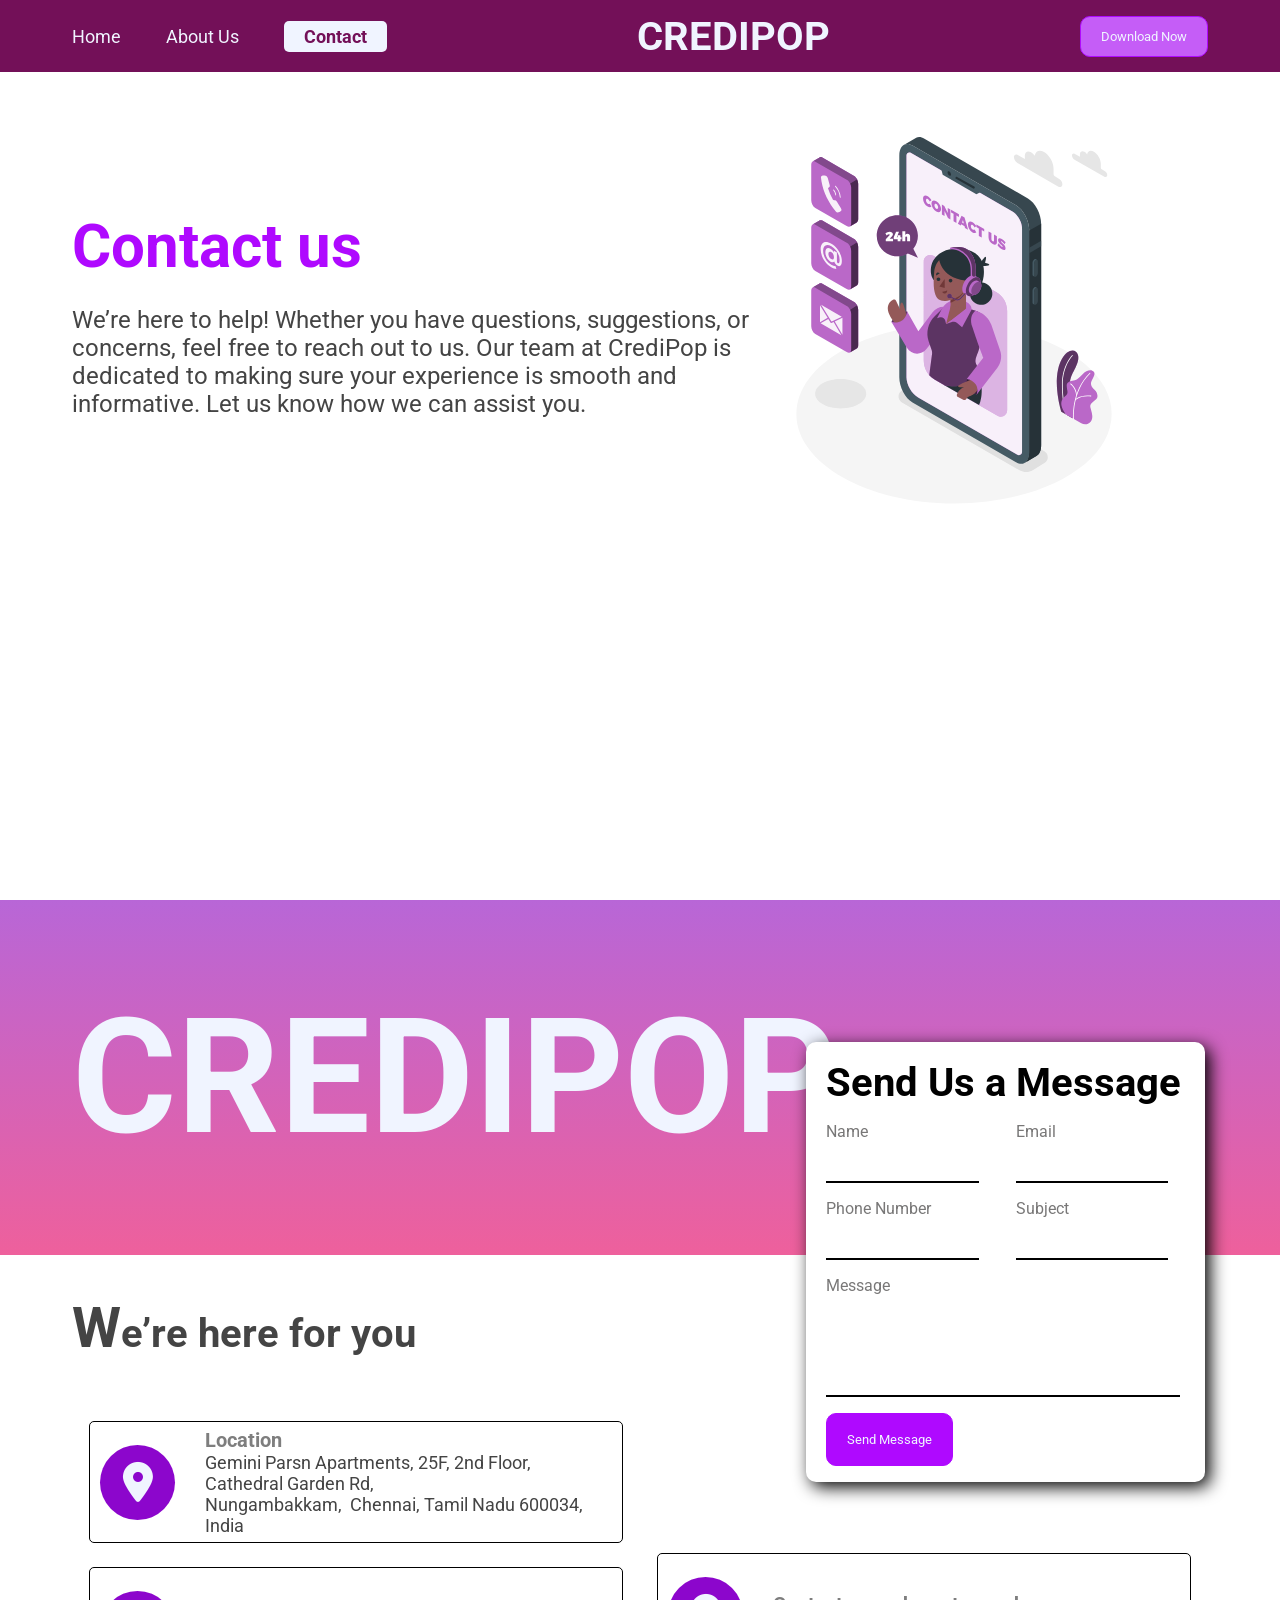
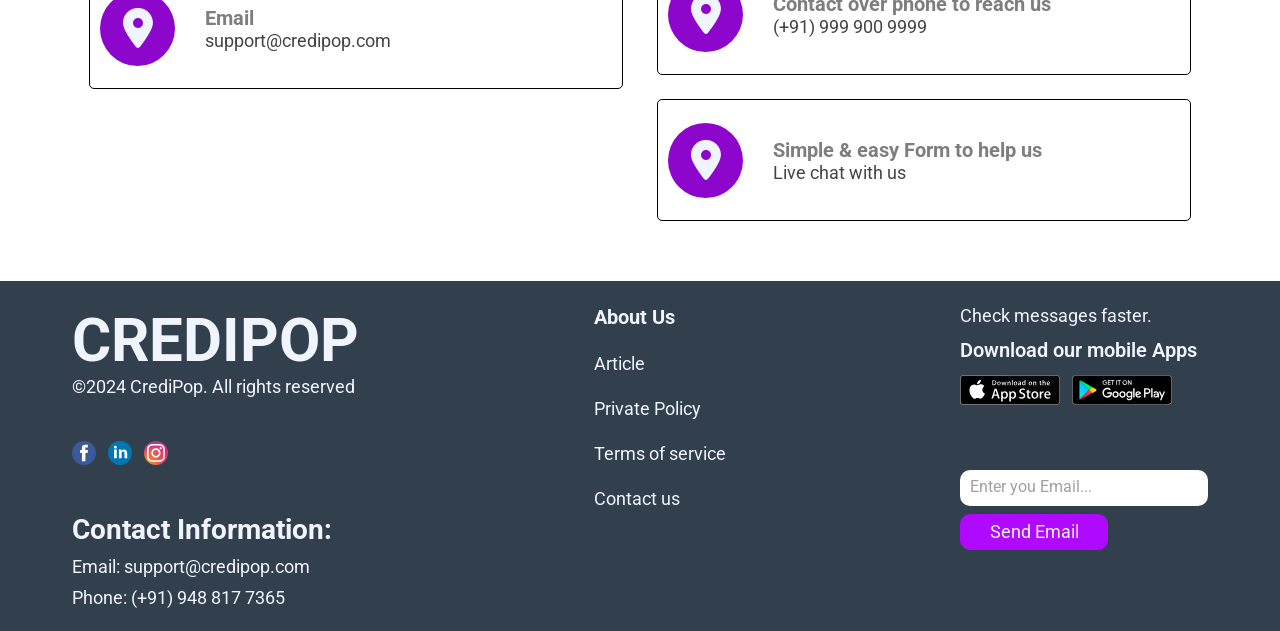
<file: contact-us.html>
<!DOCTYPE html>
<html lang="en">

<head>
    <meta charset="UTF-8">
    <meta name="viewport" content="width=device-width, initial-scale=1.0">
    <title>Credipop/contact</title>
    <link rel="shortcut icon" href="favicon.ico" type="image/x-icon">
    <link rel="stylesheet" href="https://cdnjs.cloudflare.com/ajax/libs/font-awesome/6.6.0/css/all.min.css"
        integrity="sha512-Kc323vGBEqzTmouAECnVceyQqyqdsSiqLQISBL29aUW4U/M7pSPA/gEUZQqv1cwx4OnYxTxve5UMg5GT6L4JJg=="
        crossorigin="anonymous" referrerpolicy="no-referrer" />
    <link rel="stylesheet" href="./css/style.css">
    <link rel="stylesheet" href="./css/contact.css">
</head>

<body>
    <section class="main-body">
        <!-- HEADER -->
        <header class="head gradient-color">

            <nav class="pri-nav-color">
                <div class="wrapper">
                    <input type="checkbox" name="text" id="bur">
                    <label for="bur"><i class="fa-solid fa-bars"></i></label>
                    <ul>
                        <li><a href="./index.html" class="fs-20 text-color-w" text-color-w
                                class="click"><span>Home</span></a></li>
                        <li><a href="./about.html" class="fs-20 text-color-w">About Us</a></li>
                        <li><a href="./contact-us.html" class="fs-20 text-color-w click">Contact</a></li>
                    </ul>
                    <div class="logo">
                        <h1 class="fs-40 text-color-w">CREDIPOP</h1>
                    </div>
                    <div class="button-container">
                        <button type="submit" class="button-nav sec-bg-color">Download Now</button>
                    </div>
                </div>
            </nav>
            <!-- banner-one -->
            <div class=" contact-banner-one">
                <div class="wrapper">
                    <div class="contact-content">
                        <h1 class="co-fs-60 pri-text-color">
                            Contact us </h1>
                        <p class="co-fs-24 text-color-b">We’re here to help! Whether you have questions, suggestions, or
                            concerns, feel free to reach out to us. Our team at CrediPop is dedicated to making sure
                            your experience is smooth and informative. Let us know how we can assist you.</p>
                    </div>
                    <div class="contact-banner-image">
                        <img src="./images/contact-banner.svg" alt="banner-image">
                    </div>
                </div>
            </div>
        </header>

        <!-- banner-emptyy -->
        <div class="credipop-empty">
            <div class="wrapper">
                <h1 class="co-fs-160 text-color-w">CREDIPOP</h1>
            
            <!-- we are here for you -->
            <div class="contact-actions">
                <form class="contact-form">
                    <h1 class="fs-40">Send Us a Message</h1>
                    <!-- action-one -->
                    <div class="action-one">
                        <!-- name -->
                        <div class="action-name">
                            <label for="name" class="fs-16 placeholder-cl "> Name</label>
                            <input type="text" id="name" required>
                        </div>
                        <!-- email -->
                        <div class="action-name">
                            <label for="mail" class="fs-16 placeholder-cl "> Email</label>
                            <input type="email" id="mail" required>
                        </div>
                    </div>
                    <!-- acitio-two -->
                    <div class="action-one">
                        <!-- phone -->
                        <div class="action-name">
                            <label for="phone" class="fs-16 placeholder-cl "> Phone Number</label>
                            <input type="tel" id="phone" required>
                        </div>
                        <!-- subject -->
                        <div class="action-name">
                            <label for="subject" class="fs-16 placeholder-cl "> Subject</label>
                            <input type="text" id="subject" required>
                        </div>
                    </div>
                    <div class="action-one">
                        <!-- message -->
                        <div class="action-name">
                            <label for="subject" class="fs-16 placeholder-cl "> Message</label>
                            <input type="text" id="subject" class="text-feild" required>
                        </div>
                    </div>
                    <div><input type="submit" name="submit" value="Send Message" class="button pri-bg-color"></div>
                </form>
            </div>
        </div>
        </div>
            
            <!-- main-container -->
            <div class="about-container ">
             
                <div class="wrapper">
                    <div>
                        <h1 class=" fs-40 text-color-b"><span class="fs-56">W</span>e’re here for you</h1>
                    </div>
                    <div class="actions">
                        <!-- one -->
                        <div class="action-one">
                            <div class="one">
                                <div class="one-icon">
                                    <i class="fa-solid fa-location-dot text-color-w fs-40"></i>
                                </div>
                                <div class="one-content">
                                    <a href="https://www.google.com/maps/place/Periyakulam,+Tamil+Nadu+625601/@10.1234498,77.5384639,14.71z/data=!4m15!1m8!3m7!1s0x3b0769fa08199abb:0xe7649f571df4b3c8!2sPeriyakulam,+Tamil+Nadu+625601!3b1!8m2!3d10.1238778!4d77.5474707!16zL20vMGY1Xzd0!3m5!1s0x3b0769fa08199abb:0xe7649f571df4b3c8!8m2!3d10.1238778!4d77.5474707!16zL20vMGY1Xzd0?entry=ttu&g_ep=EgoyMDI0MDkyNS4wIKXMDSoASAFQAw%3D%3D" target="_blank">
                                        <h1 class="fs-24 fade-color">
                                            Location
                                        </h1>
                                        <p class="fs-20 text-color-b">Gemini Parsn Apartments, 25F, 2nd Floor, Cathedral Garden
                                            Rd, Nungambakkam,  Chennai, Tamil Nadu 600034, India</p>
                                    </a>
                                </div>
                            </div>
                            <div class="one">
                                <div class="one-icon">
                                    <i class="fa-solid fa-location-dot text-color-w fs-40"></i>
                                </div>
                                <div class="one-content">
                                    <a href="mailto:velk878@gmail.com" target="_blank">
                                        <h1 class="fs-24 fade-color">
                                            Email
                                        </h1>
                                        <p class="fs-20 text-color-b">support@credipop.com</p>
                                    </a>
                                </div>
                            </div>
                        </div>
                        <!-- two -->
                        <div class="action-one action-two">
                            <div class="one">
                                <div class="one-icon">
                                    <i class="fa-solid fa-location-dot text-color-w fs-40"></i>
                                </div>
                                <div class="one-content">
                                    <a href="tel:8248525702">
                                        <h1 class="fs-24 fade-color">
                                            Contact over phone to reach us
                                        </h1>
                                        <p class="fs-20 text-color-b">(+91) 999 900 9999</p>
                                    </a>
                                </div>
                            </div>
                            <div class="one">
                                <div class="one-icon">
                                    <i class="fa-solid fa-location-dot text-color-w fs-40"></i>
                                </div>
                                <div class="one-content">
                                    <a href="https://wa.me/8248525702" target="_blank">
                                        <h1 class="fs-24 fade-color">
                                            Simple & easy Form to help us
                                        </h1>
                                        <p class="fs-20 text-color-b">Live chat with us </p>
                                    </a>
                                </div>
                            </div>
                        </div>
                    </div>
                </div> 
                </div> 

            <!-- FOOTER -->
            <footer class="footer-bg-color">
                <div class="wrapper">
                    <!-- copy-rigts-section -->
                    <div class="content-one">
                        <div>
                            <h1 class="fs-60 text-color-w">CREDIPOP</h1>
                            <P class="fs-18 text-color-w">&#169;2024 CrediPop. All rights reserved</P>
                        </div>
                        <!-- social media -icons -->
                        <div class="social-media">
                            <a href="https://www.facebook.com/" target="_blank"><img src="./icons/facebook.svg"
                                    alt="facebook"></a><a href="https://www.linkedin.com/help/linkedin/answer/a1341667"
                                target="_blank"><img src="./icons/linkedin.svg" alt="linkedin"></a><a
                                href="https://apps.apple.com/us/app/instagram/id389801252" target="_blank"><img
                                    src="./icons/insta (2).svg" alt="instagram"></a>
                        </div>
                        <!-- contact-information-section -->
                        <div class="contact-info">
                            <div>
                                <h1 class="fs-30 text-color-w">Contact Information:</h1>
                            </div>
                            <a href="mailto:supportcredipop@gmail.com">
                                <p class="fs-20 text-color-w">Email: support@credipop.com</p>
                            </a>
                            <a href="tel:9488177365">
                                <p class="fs-20 text-color-w">Phone: (+91) 948 817 7365</p>
                            </a>
                        </div>

                    </div>
                    <!-- about us -section -->
                    <div class="content-two">
                        <h1 class="fs-24 text-color-w">About Us</h1>
                        <p class="fs-20 text-color-w">Article</p>
                        <p class="fs-20 text-color-w">Private Policy</p>
                        <p class="fs-20 text-color-w">Terms of service</p>
                        <p class="fs-20 text-color-w">Contact us</p>
                    </div>

                    <!-- play store section -->
                    <div class="content-three">
                        <!-- download -atc -->
                        <div class="download-section">
                            <h2 class="fs-18 fw-regular text-color-w">Check messages faster. </h2>
                            <h1 class="fs-24 fw-bold text-color-w">Download our mobile Apps</h1>
                            <div class="play">
                                <a href="https://www.apple.com/in/shop/buy-mac" target="_blank"><img
                                        src="./icons/apple.svg" alt="applestore"></a>
                                <a href="https://play.google.com/store/games?hl=en" target="_blank"><img
                                        src="./icons/playstore.svg" alt="playstore"></a>
                            </div>
                        </div>
                        <!-- email-section -->
                        <div class="email-section">
                            <input type="text" name="email" id="email" placeholder="Enter you Email..." required>
                            <button class="pri-bg-color fs-20 fw-400 ">Send Email</button>
                            <!-- <input type="submit" value="sent Email" class="pri-bg-color fs-20 fw-400 button" > -->
                        </div>

                    </div>
                </div>

            </footer>
    </section>


</body>

</html>
</file>
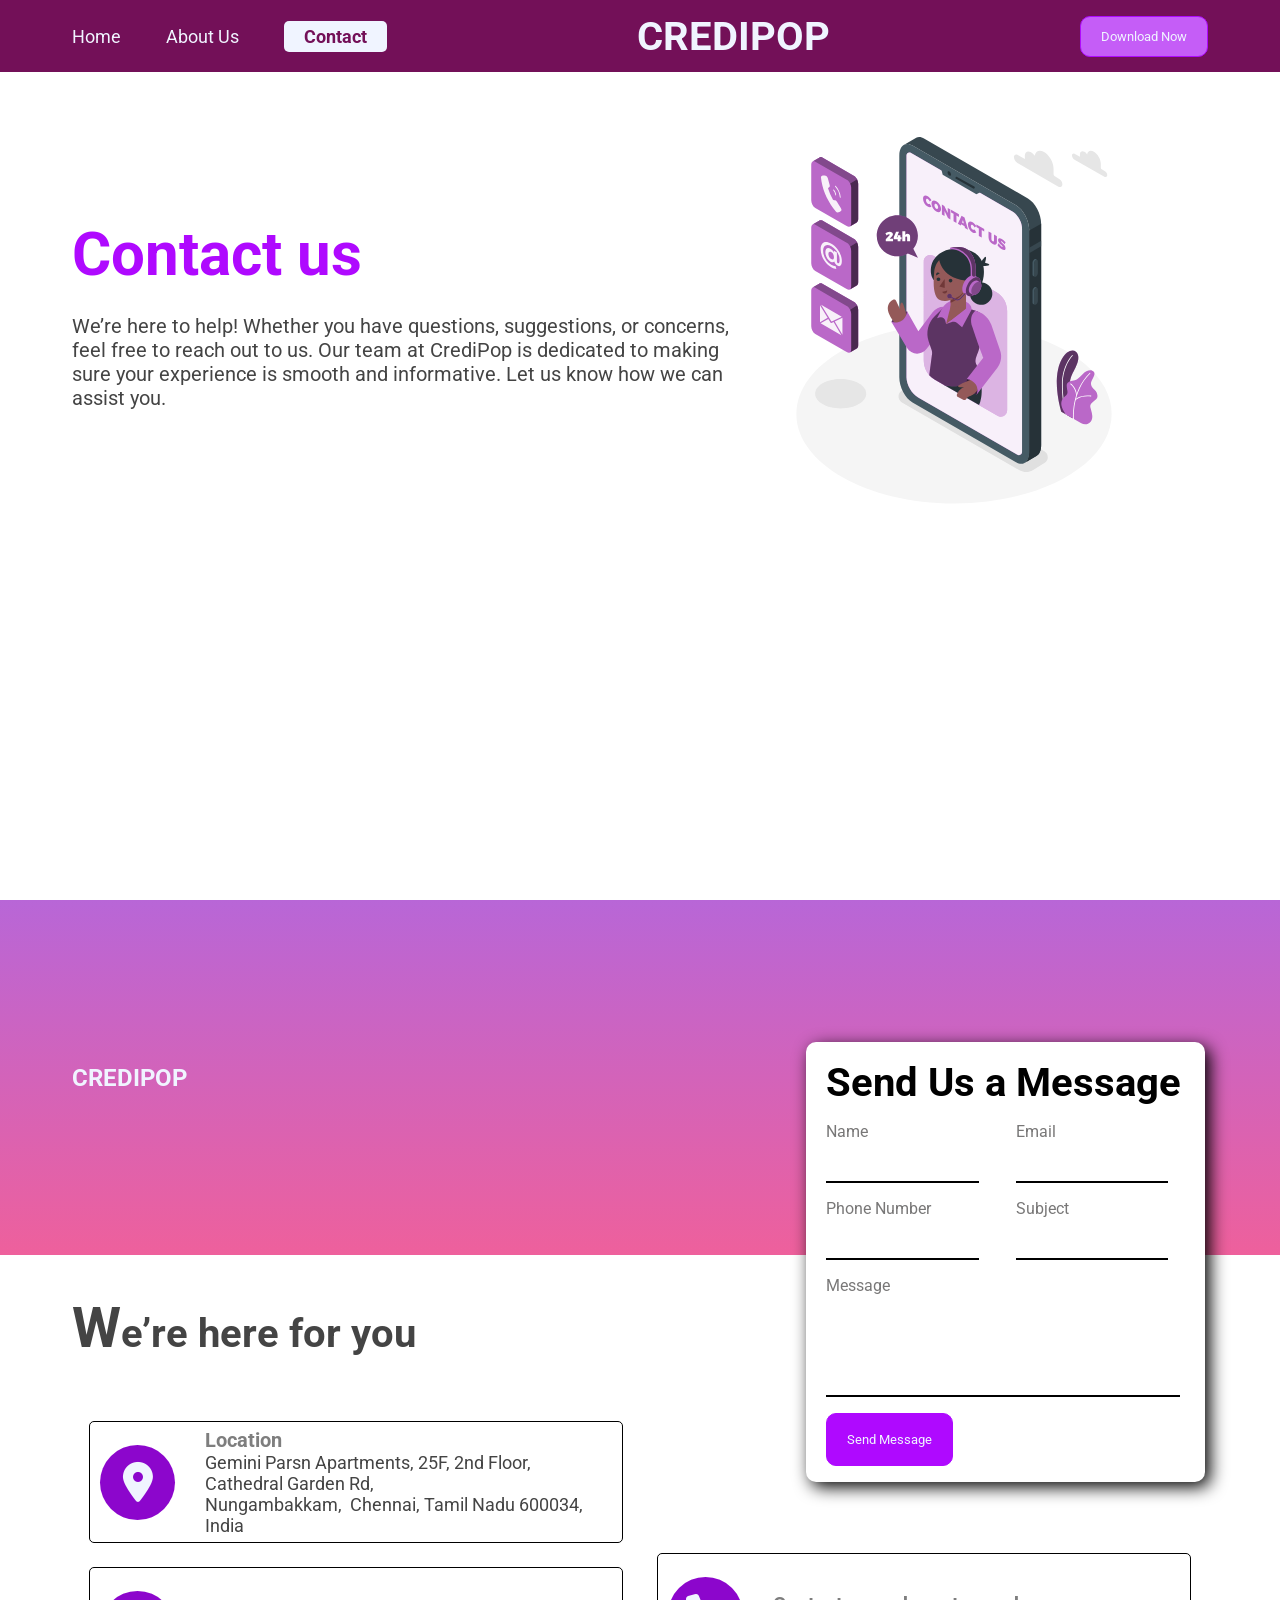
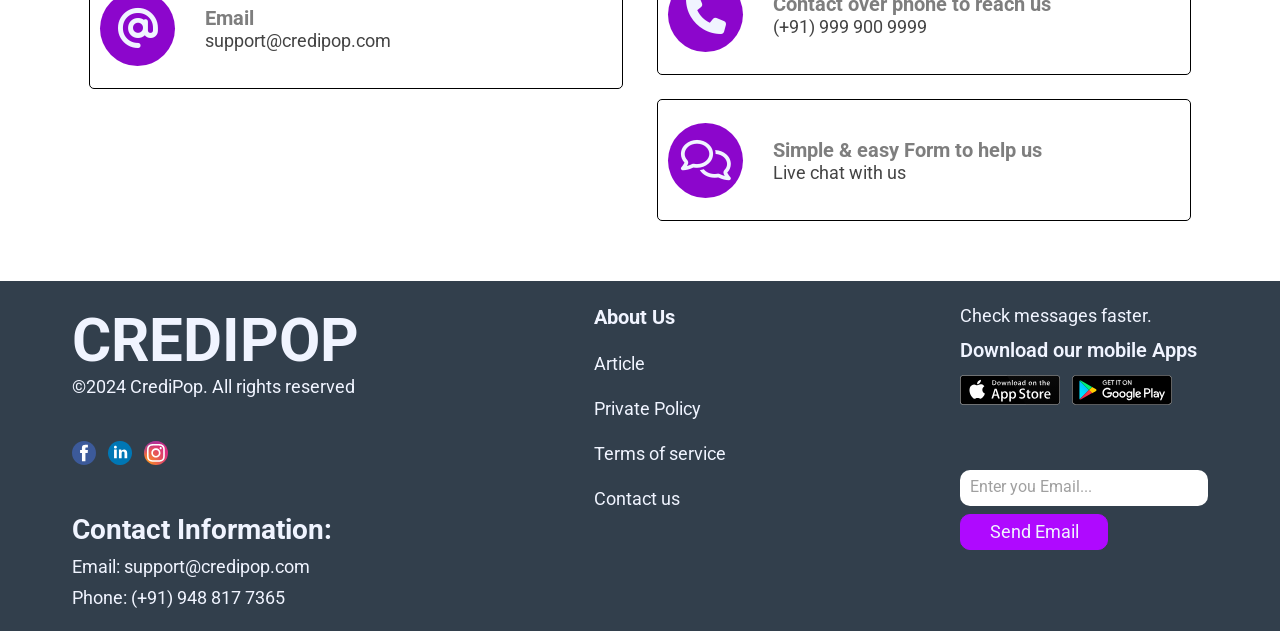
<file: Contactus.html>
<!DOCTYPE html>
<html lang="en">

<head>
    <meta charset="UTF-8">
    <meta name="viewport" content="width=device-width, initial-scale=1.0">
    <title>Credipop/contact</title>
    <link rel="shortcut icon" href="favicon.ico" type="image/x-icon">
    <link rel="stylesheet" href="https://cdnjs.cloudflare.com/ajax/libs/font-awesome/6.6.0/css/all.min.css"
        integrity="sha512-Kc323vGBEqzTmouAECnVceyQqyqdsSiqLQISBL29aUW4U/M7pSPA/gEUZQqv1cwx4OnYxTxve5UMg5GT6L4JJg=="
        crossorigin="anonymous" referrerpolicy="no-referrer" />
        <link rel="shortcut icon" href="../Credipop-2/images/credipop logo-01.svg" type="image/x-icon">
    <link rel="stylesheet" href="./css/style.css">
    <link rel="stylesheet" href="./css/contact.css">
</head>

<body>
    <section class="main-body">
        <!-- HEADER -->
        <header class="head gradient-color">

            <nav  class="pri-nav-color">
                <div class="wrapper">
                    <input type="checkbox" name="" id="bur">
                    <label for="bur"><i class="fa-solid fa-bars"></i></label>
                    <ul>
                        <li><a href="./index.html" class="fs-20 text-color-w "><span>Home</span></a></li>
                        <li><a href="../Credipop-2/About.html" class="fs-20 text-color-w ">About Us</a></li>
                        <li><a href="../Credipop-2/Contactus.html" class="fs-20 text-color-w click">Contact</a></li>
                    </ul>
                    <div class="logo">
                        <h1 class="fs-40 text-color-w" >CREDIPOP</h1>
                    </div>
                    <div class="button-container">
                        <button type="submit" class="button-nav sec-bg-color">Download Now</button>
                    </div>
                </div>
        </nav>
            <!-- banner-one -->
            <div class=" contact-banner-one">
                <div class="wrapper">
                    <div class="contact-content">
                        <h1 class="fs-60 pri-text-color">
                            Contact us </h1>
                        <p class="fs-24 text-color-b">We’re here to help! Whether you have questions, suggestions, or
                            concerns, feel free to reach out to us. Our team at CrediPop is dedicated to making sure
                            your experience is smooth and informative. Let us know how we can assist you.</p>
                    </div>
                    <div class="contact-banner-image">
                        <img src="./images/contact-banner.svg" alt="banner-image">
                    </div>
                </div>
            </div>
        </header>

        <!-- banner-emptyy -->
        <div class="credipop-empty">
            <div class="wrapper">
                <h1 class="co-fs-150 text-color-w">CREDIPOP</h1>
               
            
            <!-- we are here for you -->
            <div class="contact-actions">
                <form class="contact-form">
                    <h1 class="fs-40">Send Us a Message</h1>
                    <!-- action-one -->
                    <div class="action-one">
                        <!-- name -->
                        <div class="action-name">
                            <label for="name" class="fs-16 placeholder-cl "> Name</label>
                            <input type="text" id="name" required>
                        </div>
                        <!-- email -->
                        <div class="action-name">
                            <label for="mail" class="fs-16 placeholder-cl "> Email</label>
                            <input type="email" id="mail" required>
                        </div>
                    </div>
                    <!-- acitio-two -->
                    <div class="action-one">
                        <!-- phone -->
                        <div class="action-name">
                            <label for="phone" class="fs-16 placeholder-cl "> Phone Number</label>
                            <input type="tel" id="phone" required>
                        </div>
                        <!-- subject -->
                        <div class="action-name">
                            <label for="subject" class="fs-16 placeholder-cl "> Subject</label>
                            <input type="text" id="subject" required>
                        </div>
                    </div>
                    <div class="action-one">
                        <!-- message -->
                        <div class="action-name">
                            <label for="subject" class="fs-16 placeholder-cl "> Message</label>
                            <input type="text" id="subject" class="text-feild" required>
                        </div>
                    </div>
                    <input type="submit" name="submit" value="Send Message" class="button pri-bg-color">
                </form>
            </div>
        </div>
        </div>
            
            <!-- main-container -->
            <div class="about-container ">
             
                <div class="wrapper">
                    <div>
                        <h1 class=" fs-40 text-color-b"><span class="fs-56">W</span>e’re here for you</h1>
                    </div>
                    <div class="actions">
                        <!-- one -->
                        <div class="action-one">
                            <div class="one">
                                <div class="one-icon">
                                    <i class="fa-solid fa-location-dot text-color-w fs-40"></i>
                                </div>
                                <div class="one-content">
                                    <a href="https://www.google.com/maps/place/Periyakulam,+Tamil+Nadu+625601/@10.1234498,77.5384639,14.71z/data=!4m15!1m8!3m7!1s0x3b0769fa08199abb:0xe7649f571df4b3c8!2sPeriyakulam,+Tamil+Nadu+625601!3b1!8m2!3d10.1238778!4d77.5474707!16zL20vMGY1Xzd0!3m5!1s0x3b0769fa08199abb:0xe7649f571df4b3c8!8m2!3d10.1238778!4d77.5474707!16zL20vMGY1Xzd0?entry=ttu&g_ep=EgoyMDI0MDkyNS4wIKXMDSoASAFQAw%3D%3D" target="_blank">
                                        <h1 class="fs-24 fade-color">
                                            Location
                                        </h1>
                                        <p class="fs-20 text-color-b">Gemini Parsn Apartments, 25F, 2nd Floor, Cathedral Garden
                                            Rd, Nungambakkam,  Chennai, Tamil Nadu 600034, India</p>
                                    </a>
                                </div>
                            </div>
                            <div class="one">
                                <div class="one-icon">
                                    <i class="fa-solid fa-at text-color-w fs-40"></i>
                                </div>
                                <div class="one-content">
                                    <a href="mailto:velk878@gmail.com" target="_blank">
                                        <h1 class="fs-24 fade-color">
                                            Email
                                        </h1>
                                        <p class="fs-20 text-color-b">support@credipop.com</p>
                                    </a>
                                </div>
                            </div>
                        </div>
                        <!-- two -->
                        <div class="action-one action-two">
                            <div class="one">
                                <div class="one-icon">
                                    <i class="fa-solid fa-phone text-color-w fs-40 "></i>
                                </div>
                                <div class="one-content">
                                    <a href="tel:8248525702">
                                        <h1 class="fs-24 fade-color">
                                            Contact over phone to reach us
                                        </h1>
                                        <p class="fs-20 text-color-b">(+91) 999 900 9999</p>
                                    </a>
                                </div>
                            </div>
                            <div class="one">
                                <div class="one-icon">
                                    <i class="fa-regular fa-comments text-color-w fs-40 "></i>
                                </div>
                                <div class="one-content">
                                    <a href="https://wa.me/8248525702" target="_blank">
                                        <h1 class="fs-24 fade-color">
                                            Simple & easy Form to help us
                                        </h1>
                                        <p class="fs-20 text-color-b">Live chat with us </p>
                                    </a>
                                </div>
                            </div>
                        </div>
                    </div>
                </div> 
                </div> 

            <!-- FOOTER -->
            <footer class="footer-bg-color">
                <div class="wrapper">
                    <!-- copy-rigts-section -->
                    <div class="content-one">
                        <div>
                            <h1 class="fs-60 text-color-w">CREDIPOP</h1>
                            <P class="fs-18 text-color-w">&#169;2024 CrediPop. All rights reserved</P>
                        </div>
                        <!-- social media -icons -->
                        <div class="social-media">
                            <a href="https://www.facebook.com/" target="_blank"><img src="./icons/facebook.svg"
                                    alt="facebook"></a><a href="https://www.linkedin.com/help/linkedin/answer/a1341667"
                                target="_blank"><img src="./icons/linkedin.svg" alt="linkedin"></a><a
                                href="https://apps.apple.com/us/app/instagram/id389801252" target="_blank"><img
                                    src="./icons/insta (2).svg" alt="instagram"></a>
                        </div>
                        <!-- contact-information-section -->
                        <div class="contact-info">
                            <div>
                                <h1 class="fs-30 text-color-w">Contact Information:</h1>
                            </div>
                            <a href="mailto:supportcredipop@gmail.com">
                                <p class="fs-20 text-color-w">Email: support@credipop.com</p>
                            </a>
                            <a href="tel:9488177365">
                                <p class="fs-20 text-color-w">Phone: (+91) 948 817 7365</p>
                            </a>
                        </div>

                    </div>
                    <!-- about us -section -->
                    <div class="content-two">
                        <h1 class="fs-24 text-color-w">About Us</h1>
                        <p class="fs-20 text-color-w">Article</p>
                        <p class="fs-20 text-color-w">Private Policy</p>
                        <p class="fs-20 text-color-w">Terms of service</p>
                        <p class="fs-20 text-color-w">Contact us</p>
                    </div>

                    <!-- play store section -->
                    <div class="content-three">
                        <!-- download -atc -->
                        <div class="download-section">
                            <h2 class="fs-18 fw-regular text-color-w">Check messages faster. </h2>
                            <h1 class="fs-24 fw-bold text-color-w">Download our mobile Apps</h1>
                            <div class="play">
                                <a href="https://www.apple.com/in/shop/buy-mac" target="_blank"><img
                                        src="./icons/apple.svg" alt="applestore"></a>
                                <a href="https://play.google.com/store/games?hl=en" target="_blank"><img
                                        src="./icons/playstore.svg" alt="playstore"></a>
                            </div>
                        </div>
                        <!-- email-section -->
                        <div class="email-section">
                            <input type="text" name="email" id="email" placeholder="Enter you Email..." required>
                            <button class="pri-bg-color fs-20 fw-400 ">Send Email</button>
                            <!-- <input type="submit" value="sent Email" class="pri-bg-color fs-20 fw-400 button" > -->
                        </div>

                    </div>
                </div>

            </footer>
    </section>


</body>

</html>
</file>
<file: css/style.css>
@import url(https://fonts.googleapis.com/css2?family=Roboto:wght@100;200;300;400;500;600;800;900&display=swap);

*{
    margin: 0px;
    padding: 0px;
    text-decoration: none;
    font-family: 'Roboto', sans-serif;
    list-style-type: none;
    /* background-color: #F2EEF3; */
}
/* font-size */
.fs-16{font-size: 16px;}
.fs-18{font-size: 18px;}
.fs-20{font-size: 18px;}
.fs-24{font-size: 20px;}
.fs-28{font-size: 24px;}
.fs-30{font-size: 28px;}
.fs-32{font-size: 32px;}
.fs-40{font-size: 40px;}
.fs-56{font-size: 56px;}
.fs-60{font-size: 60px;}
.fs-120{font-size: 120px;}
.fs-128{font-size: 128px;}
/* font-weight */
.fw-light{font-weight: 200;}
.fw-regular{font-weight: 400;}
.fw-medium{font-weight: 500;}
.fw-bold{font-weight: 600;}
.fw-extrabold{font-weight: 700;}

/* color */
.pri-nav-color{background-color: #731058;}
.pri-bg-color{background-color: #AF09FF;}
.sec-bg-color{background-color: #C55DF7;}
.footer-bg-color{background-color: #323F4C;}
.gradient-color{ background-image:linear-gradient(#B866D7 #EE609C)}
/* text */
.pri-text-color{color: #AF09FF;}
.text-color-w{color:#F0F4FF}
.text-color-b{color: #444444;}

/* button */
.button-nav{
    padding: 12px 20px;
    border-radius: 10px;
    border: 1px #AF09FF solid;
    color: #F0F4FF;
    transition-duration: 0.7s;
    &:hover{
        color:#C55DF7;
        border: 1px solid #af09ff;
        background-color: #f0f4ff;
        cursor: pointer;
    }
}
.button{
    padding: 18px 20px;
    border-radius: 10px;
    border: 1px #AF09FF solid;
    color: #F0F4FF;
    transition-duration: 0.7s;
    &:hover{
        color:#C55DF7;
        border: 1px solid #af09ff;
        background-color: #f0f4ff;
        cursor: pointer;
    }
}
button{
    border: none;
    background-color: none;
}
.click{
    background-color:#F0F4FF;
    border-radius: 5px;
    padding: 5px 20px;
    color: #731058;
    font-weight: 700;
}


/* HEADER */
.main-body .head{
    width: 100%;
    height: 100vh;
    /* background-color: blueviolet; */
    display: flex;
    flex-direction: column;
    /* justify-content: center; */
    align-items: start;
}
.wrapper{
    width: 88.8%;}
.main-body .head  nav .wrapper{
    /* width: 88.8%; */
    height: 100%;
    /* background-color: brown; */
    display: flex;
    justify-content: space-between;
    align-items: center;
}
.main-body .head  nav .wrapper input{
    display: none;
}
.main-body .head  nav .wrapper label {
    color: white;
    /* font-size: 32px; */
    display: none;
}
.main-body .head   nav{
    height: 72px;
    width: 100%;
    /* background-color: aqua; */
    display: flex;
    align-items: center;
    justify-content: center;
}
.main-body .head  nav ul {
    display: flex;
    justify-content: center;
    align-items: center;
    gap:45px;
}





/* footer */
footer{
    height: 350px;
    background-color: gray;
    display: flex;
    justify-content: center;
    align-items: center;
}
footer .wrapper{
    display: flex;
    justify-content: space-between;
}

/* content-one */
footer .wrapper .content-one {
    display: flex;
    flex-direction: column;
    gap: 44px;
}
footer .wrapper .content-one .social-media a img{
    width: 24px;
    height: 24px;
}
footer .wrapper .content-one .social-media {
    display: flex;
    gap:12px;
}
footer .wrapper .content-one .contact-info{
    display: flex;
    flex-direction: column;
    gap: 10px;
}
/* content-two */

footer .wrapper .content-two {
    display: flex;
    flex-direction: column;
    gap: 24px;
}
footer .wrapper .content-two h1:hover{
    color: #C55DF7;
    text-decoration: underline;
}
footer .wrapper .content-two p:hover{
    color: #C55DF7;
    /* text-decoration: underline; */
}

/* contect-three */
footer .wrapper .content-three {
    display: flex;
    flex-direction: column;
    gap: 60px;
}
footer .wrapper .content-three .play  img{
    width: 100px;
    height: 32px;
    object-fit: cover;
    object-position: center;
}
footer .wrapper .content-three .download-section {
    display: flex;
    flex-direction: column;
    gap: 12px;
}
footer .wrapper .content-three .play  {
    display: flex;
    gap: 12px;
}
footer .wrapper .content-three .email-section input{
    width: 248px;
    height: 36px;
    border: none;
    border-radius: 10px;
}
footer .wrapper .content-three .email-section input::placeholder{
    font-size: 16px;
    color: #A0A0A0;
    /* margin-left: 10px; */
    padding-left: 10px;
}
footer .wrapper .content-three .email-section {
    display: flex;
    flex-direction: column;
    gap:8px;
}
footer .wrapper .content-three .email-section button{
    height: 36px;
    width: 148px;
    /* padding: 18px 24px; */
    border-radius: 10px;
    border: 1px #AF09FF solid;
    color: #F0F4FF;
    display: flex;
    justify-content: center;
    align-items: center;
    transition-duration: 0.7s;
    &:hover{
        color:#C55DF7;
        border: 1px solid #af09ff;
        background-color: #f0f4ff;
    }
}

/* media-query */

@media only screen and (max-width: 1075px){
.fs-18{font-size: 18px;}
.fs-20{font-size: 18px;}
.fs-24{font-size: 20px;}
.fs-28{font-size: 24px;}
.fs-30{font-size: 28px;}
.fs-32{font-size: 28px;}
.fs-40{font-size: 40px;}
.fs-60{font-size: 48px;}
.fs-120{font-size: 120px;}
.fs-128{font-size: 128px;}
.button{
    padding: 16px 18px;
    border-radius: 7px;
    border: 1px #AF09FF solid;
    color: #F0F4FF;
}   
}
@media only screen and (max-width: 885px){
    .fs-16px{font-size: 12px;}
    .fs-18{font-size: 14px;}
    .fs-20{font-size: 14px;}
    .fs-24{font-size: 18px;}
    .fs-28{font-size: 16px;}
    .fs-30{font-size: 20px;}
    .fs-32{font-size: 28px;}
    .fs-40{font-size: 40px;}
    .fs-60{font-size: 30px;}
    .fs-120{font-size: 120px;}
    .fs-128{font-size: 128px;}

    /* buttons */
    .button {
        padding: 12px 14px;
    }

    /* nav */
    .main-body .head nav ul {
        gap: 25px;
    }
    /* footer */
    footer .wrapper .content-three .email-section input {
        width: 180px;
    }
    footer .wrapper .content-three .email-section button {
        height: 36px;
        width: 100px;
    }
footer .wrapper .content-one {
    gap: 36px;
}
footer .wrapper .content-two {
    gap: 12px;
}
footer .wrapper .content-three {
    gap: 30px;
}
}

/*  */
@media only screen and (max-width: 885px){
    .fs-60 {
        font-size: 24px;
    }
    .fs-18 {
        font-size: 12px;
    }
.fs-40{font-size: 32px;}
.button-nav {
    padding: 8px 16px;
}
.main-body .head nav ul {
    gap: 10px;
}

/* footer */
footer {
    height: 300px;
}
footer .wrapper .content-one .contact-info {
    gap: 4px;
}
footer .wrapper .content-two {
    gap: 4px;
}
footer .wrapper .content-three .download-section {
      gap: 4px;
}
footer .wrapper .content-three .play img {
    width: 75px;
    height: 30px;
}
footer .wrapper .content-three .email-section input {
    width: 150px;
}
}

/* width-550px */
@media only screen and (max-width: 550px){
    .fs-28 {font-size: 14px;}
    .fs-32 {font-size: 24px;}
    .button {
        padding: 8px 8px;
    }
.main-body .who .wrapper .content-who .who-two .icon-holder {
    gap: 4px;
}
}
/* width-530px */
@media only screen and (max-width: 530px){

    .main-body nav ,.wrapper .button-container{
        display: none;
    }
    .main-body .head  nav ul li a {font-size: 20px;}
    .main-body .head  nav .wrapper label {
        display: block;
        font-size: 32px;
    }
    .main-body .head  nav ul li a{
        font-size: 24px;
        color: #444444;
        text-decoration: underline;
        &:hover{
            color: #AF09FF;
        }
    }
    .main-body .head  nav ul {
        width: 80.8%;
        height: 150px;
        background-color: rgb(255, 250, 250,0.5);
        border-radius: 5px;
        border: 1px solid black;
        display: flex;
        flex-direction: column;
        justify-content: center;
        align-items: center;
        gap:10px;
        position: absolute;
        top: 65px;
        left: -100vw;
        transition-duration: 0.7s;
        filter: blur(0.5);
      
    }
    #bur:checked ~ ul{
        top: 65px;
        left: 50px;
        /* z-index: -1; */
    }


   /* footer */
   footer {
    height: auto;
    padding: 20px 0px;
   }
   footer .wrapper{
    display: flex;
    flex-direction: column;
    justify-content: space-between;
    gap: 24px;
}
footer .wrapper .content-one {
    display: flex;
    flex-direction: column;
    gap: 24px;
}
footer .wrapper .content-one{
    flex-direction: row;
    gap: 60px;
    /* align-items: space-between ; */
}
footer .wrapper .content-one .social-media{
    flex-direction: column;
    position: absolute;
    top: 250px;
    left: 92%;
    position: fixed;
}
footer .wrapper .content-one .social-media a img{
    width: 32px;
    height: 32px;
}

footer .wrapper .content-three{
    flex-direction: row;
}
footer .wrapper .content-three .email-section input{
    width: 120%;
    height: 32px;

}

}
@media only screen and (max-width: 480px){
    .fs-20 {
        font-size: 12px;
    }
    .main-body .head {height: auto;}
    
    .main-body .head  nav .wrapper{
        flex-direction: row-reverse;
    }
.main-body header .banner-one .wrapper .content h1 {
    font-size: 32px;
}
footer .wrapper .content-three .email-section input {
    width: 90%;
}
footer .wrapper .content-three .email-section input::placeholder{
    font-size: 12px;
}
}
</file>
<file: css/contact.css>
@import url(https://fonts.googleapis.com/css2?family=Roboto:wght@100;200;300;400;500;600;800;900&display=swap);

body {
  font-family: 'Roboto', sans-serif;
}
*{
    margin: 0px;
    padding: 0px;
}
.co-fs-24{font-size: 24px}
.co-fs-32{font-size: 32px}
.co-fs-40{font-size: 40px}
.co-fs-56{font-size: 56px}
.co-fs-60{font-size: 60px}
.co-fs-160{font-size: 160px}
/* font-weight */
.co-fw-400{font-weight: 400;}
.co-fw-500{font-weight: 500;}
.co-fw-600{font-weight: 600;}
.placeholder-cl{
    color: #787777;
}
.fade-color{
    color: rgb(71,71,71,0.7);
}
input:focus {
    background-color: #EE609C;
  }
input{
    background-color: white;
    border:none;
    border-bottom: 2PX black solid;
  }

/* contact-banner */

.main-body .head .contact-banner-one{
    display: flex;
    justify-content: center;
    align-items: center;
}
.main-body .head .contact-banner-one .wrapper{
    display: flex;
    justify-content: space-between;
    align-items: center;
    margin: 40px 0px;
}
.main-body .head .contact-banner-one .wrapper .contact-content{
    width: 60%;
    display: flex;
    flex-direction: column;
    gap: 24px;
}
.main-body .head .contact-banner-one .wrapper .contact-banner-image{
    width: 40%;
}
.main-body .head .contact-banner-one .wrapper .contact-banner-image img{
    object-fit: cover;
    object-position: center;
}
/* contact-empty banner */
.main-body .credipop-empty {
    width: 100%;
    height: 355px;
    background-image: linear-gradient(#B866D7,#EE609C);
    display: flex;
    /* display: none; */
    justify-content: center;
    align-items: center;
    position: relative;
}
.main-body .credipop-empty .wrapper {
    display: flex;
    justify-content: space-between;
    align-items: center;
}
.main-body .credipop-empty .wrapper .contact-actions .contact-form{
    display: flex;
    flex-direction: column;
    gap: 16px;
    align-items: start;

}
 .main-body .credipop-empty .wrapper .contact-actions{
     width: 28%;
     height: 400px;
     background-color: white;
     padding: 20px;
     box-shadow: 5px 5px 17px black;
     border-radius: 10px;
     display: flex;
     align-items: center;
     justify-content: center;
     position: absolute;
     top: 40%;
     left: 63%;
    }
.main-body .credipop-empty .wrapper .contact-actions .contact-form .action-one{
    display: flex;
    justify-content: center;
    align-items: center;
    gap: 20px;
    /* width: 100%; */
}
.main-body .credipop-empty .wrapper .contact-actions .contact-form .action-one .action-name{
    display: flex;
    flex-direction: column;
    /* gap: 20px; */
    /* justify-content:space-between; */
    align-items: start;
}
.main-body .credipop-empty .wrapper .contact-actions .contact-form .action-one .action-name input {
    width: 90%;
    height: 40px;
}
.main-body .credipop-empty .wrapper .contact-actions .contact-form .action-one .action-name .text-feild {
    width: 200%;
    height: 100px;
}
/* .main-body .credipop-empty .wrapper .contact-actions .contact-form .action-one .action-name input{
   background-color: none;
} */
/*we are here for you   */


/* loaction */
 .main-body .about-container{
    display: flex;
    flex-direction: column;
    gap: 20px;
    justify-content: center;
    align-items: center;
    /* background-color: aqua; */
    margin-top: 40px;
}
.about-container .wrapper{
    width: 88.8%;
    /* background-color: rgb(105, 207, 22); */
    display: flex;
    flex-direction: column;

    /* margin-left: 80px; */
}
.about-container .wrapper .actions{
    display: flex;
}
.about-container .action-one{
    height: 400px;
    width: 50%;
    /* background-color: yellow; */
    display: flex;
    flex-direction: column;
    justify-content: start;
    align-items: center;
    gap: 24px;
    padding: 60px 0px;
}
.about-container .action-two{
    display: flex;
    flex-direction: column;
    justify-content: end;
}

.about-container .action-one .one{
    height: 30%;
    width: 90%;
    /* background-color: purple; */
    border: 1px solid black;
    border-radius: 5px;
    display: flex;
    /* justify-content: space-between; */
    align-items: center;
    gap: 30px;
    padding: 0px 10px;
    &:hover{
        background-color: #B866D7;
        box-shadow: 5px 5px 40px ;
    }
}
.about-container .action-one .one .one-icon{
    height: 75px;
    width: 75px;
    background-color:#8C06CC;
    border-radius: 50%;
    display: flex;
    align-items: center;
    justify-content: center;
}    
.about-container .action-one .one .one-content{
    height: 85%;
    width: 75%;
    /* background-color:rgb(241, 241, 241) ; */
    display: flex;
    flex-direction: column;
    justify-content: center;
    /* align-items: center; */
}
</file>
